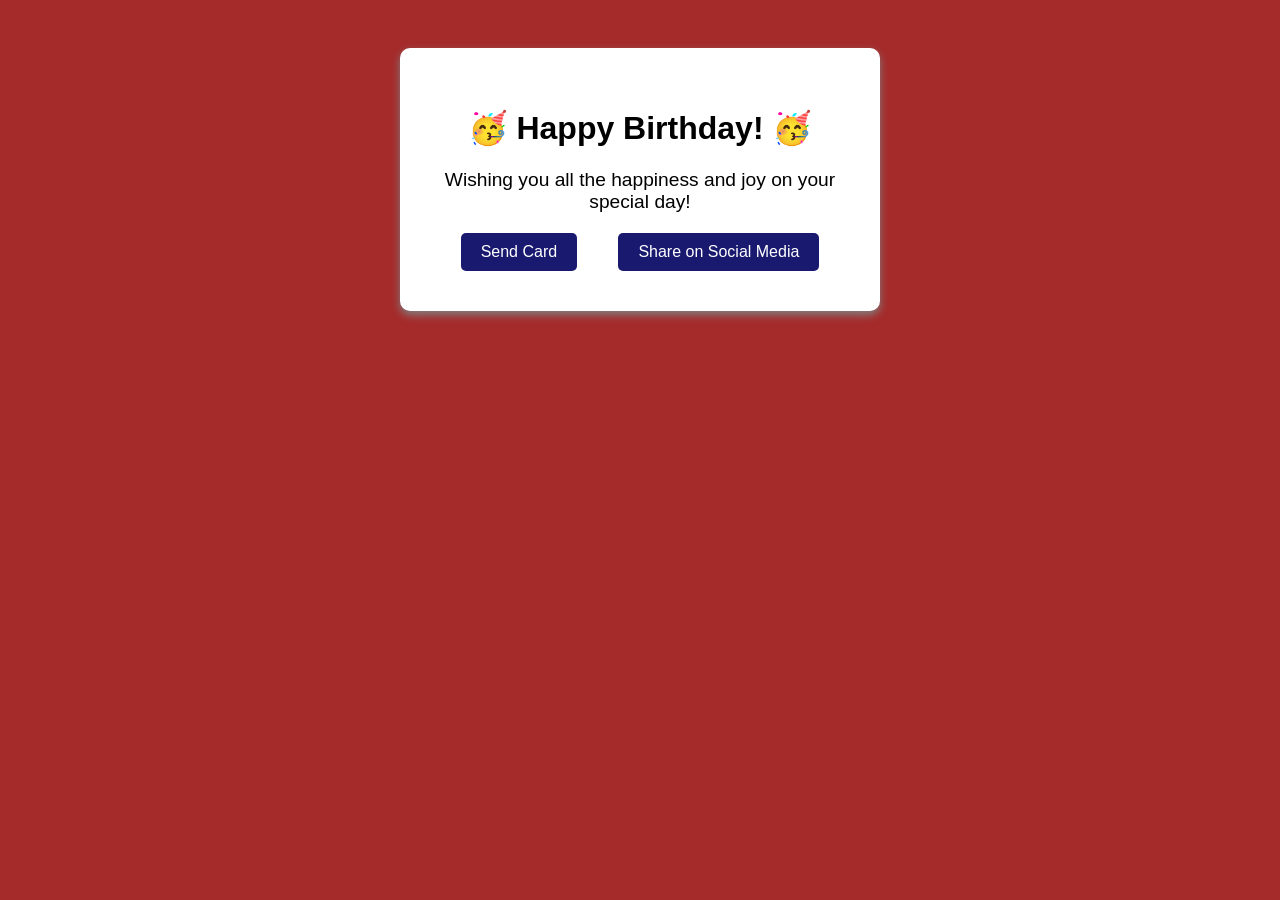
<file: workshops/birthday-card/index.html>
<!DOCTYPE html>
<html lang="en">
  <head>
    <meta charset="utf-8">
    <meta name="viewport" content="width=device-width, initial-scale=1.0">
    <title>Greeting Card</title>
    <link href="styles.css" rel="stylesheet">
  </head>
  <body>
    <div class="card" id="greeting-card">
      <h1>Happy Birthday!</h1>
      <p class="message">
        Wishing you all the happiness and joy on your special day!
      </p>
      <div class="card-links">
        <a href="#send" class="send-link">Send Card</a>
        <a href="#share" class="share-link">Share on Social Media</a>
      </div>
  	</div>
    <section id="send">
      <h2>Sending your card...</h2>
      <p>Card successfully sent to your recipient!</p>
    </section>
    <section id="share" display="none" >
      <
      <h2>Sharing your card...</h2>
      <p>Your card was shared on social media!</p>
    </section>
  </body>
</html>
</file>
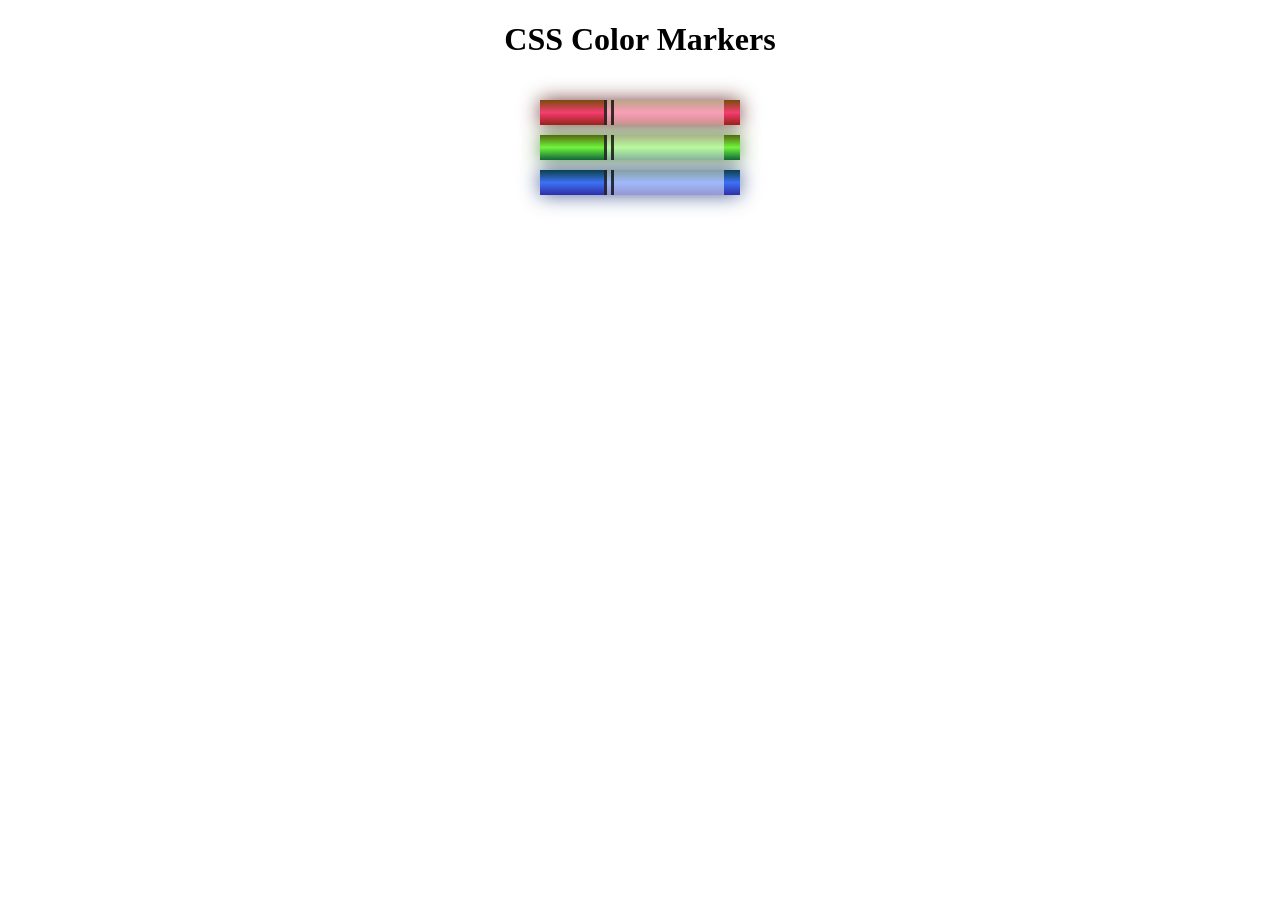
<file: workshops/color-marker/index.html>
<!DOCTYPE html>
<html lang="en">
  <head>
    <meta charset="utf-8">
    <meta name="viewport" content="width=device-width, initial-scale=1.0">
    <title>Colored Markers</title>
    <link rel="stylesheet" href="styles.css">
  </head>
  <body>
    <h1>CSS Color Markers</h1>
    <div class="container">
      <div class="marker red">
        <div class="cap"></div>
        <div class="sleeve"></div>
      </div>
      <div class="marker green">
        <div class="cap"></div>
        <div class="sleeve"></div>
      </div>
      <div class="marker blue">
        <div class="cap"></div>
        <div class="sleeve"></div>
      </div>
    </div>
  </body>
</html>
</file>
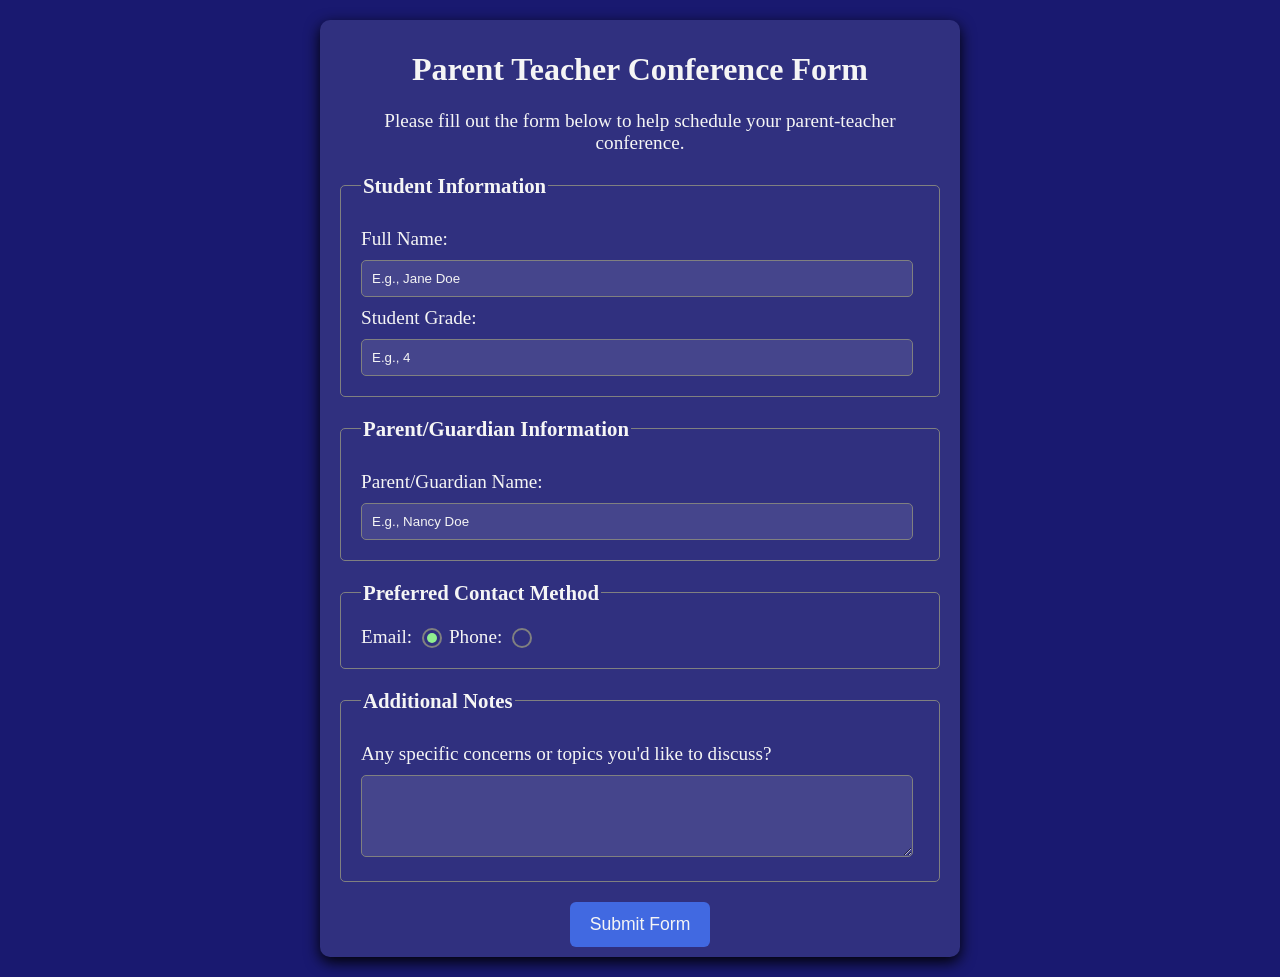
<file: workshops/comfrence-form/index.html>
<!DOCTYPE html>
<html lang="en">
  <head>
    <meta charset="utf-8">
    <meta name="viewport" content="width=device-width, initial-scale=1.0">
    <title>Parent Teacher Conference Form</title>
    <link rel="stylesheet" href="./styles.css" />
  </head>
  <body>
  <main class="container">
    <h1 class="title center">Parent Teacher Conference Form</h1>
    <p class="description center">Please fill out the form below to help schedule your parent-teacher conference.</p>

     <form>
        <fieldset>
          <legend>Student Information</legend>
          <label for="student-name">Full Name: </label>
          <input
            type="text"
            name="student-name"
            id="student-name"
            required
            placeholder="E.g., Jane Doe"
          />

          <label for="grade">Student Grade: </label>
          <input
            type="number"
            name="grade"
            id="grade"
            required
            placeholder="E.g., 4"
          />
        </fieldset>
        
        <fieldset>
          <legend>Parent/Guardian Information</legend>
          <label for="parent-name">Parent/Guardian Name: </label>
          <input
            type="text"
            name="parent-name"
            id="parent-name"
            required
            placeholder="E.g., Nancy Doe"
          />
        </fieldset>

        <fieldset>
          <legend>Preferred Contact Method</legend>
          <label class="contact-method" for="email">Email: </label>
          <input
            id="email"
            class="contact-method-radio-btn"
            type="radio"
            name="contact-method"
            value="email"
            checked
          />

          <label class="contact-method" for="phone">Phone: </label>
          <input
            id="phone"
            class="contact-method-radio-btn"
            type="radio"
            name="contact-method"
            value="phone"
          />
        </fieldset>

        <fieldset>
          <legend>Additional Notes</legend>
          <label for="notes"
            >Any specific concerns or topics you'd like to discuss?</label
          >
          <textarea id="notes" name="notes" rows="4" cols="50"></textarea>
        </fieldset>

        <button class="submit-btn" type="submit">Submit Form</button>
      </form>
  </main>
  </body>
</html>
</file>
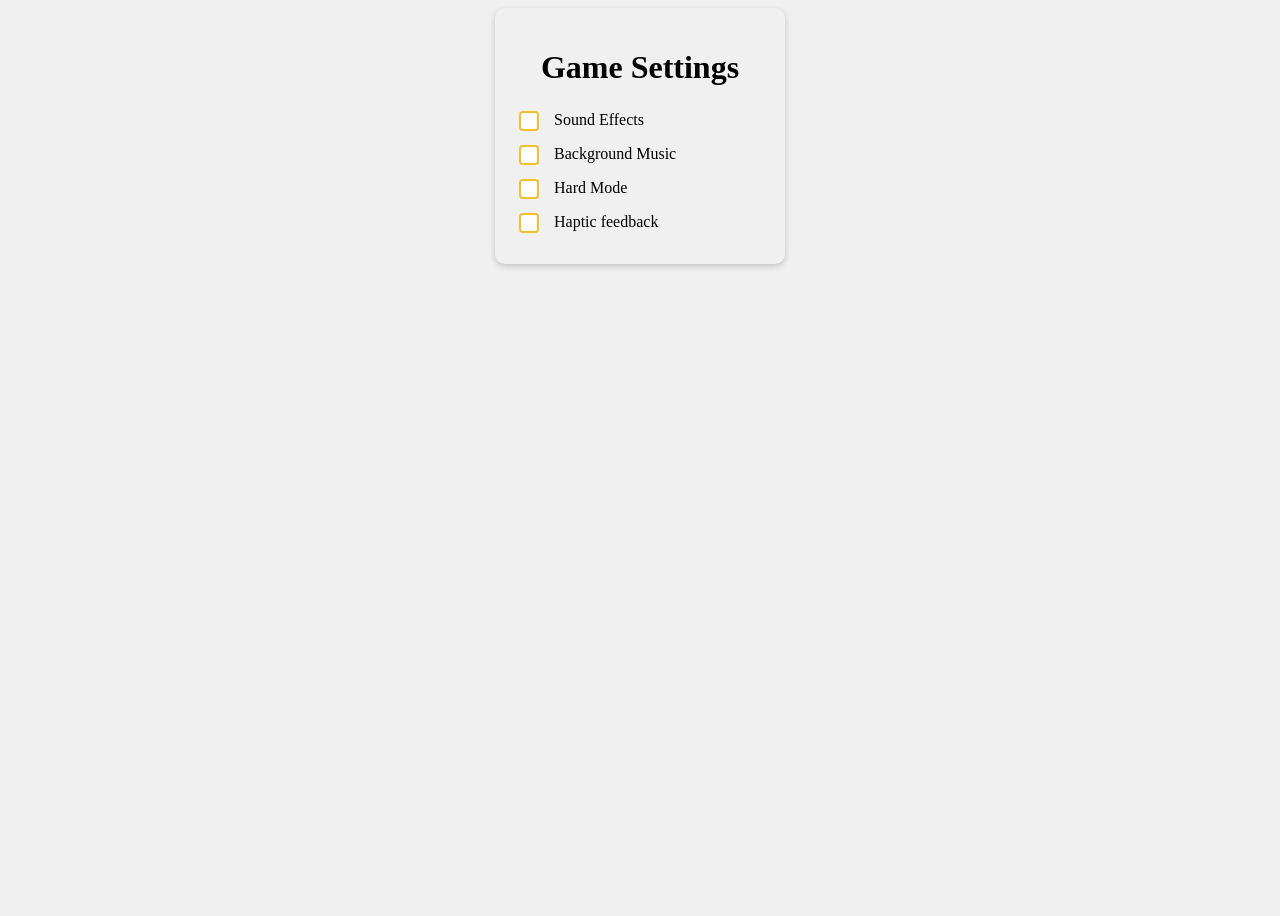
<file: workshops/game-setting/index.html>
<!DOCTYPE html>
<html lang="en">
  <head>
    <meta charset="UTF-8" />
    <meta name="viewport" content="width=device-width, initial-scale=1.0" />
    <title>Game Settings Panel</title>
    <link rel="stylesheet" href="styles.css" />
  </head>
  <body>
    <div class="settings-card">
      <h1>Game Settings</h1>
      <label> <input type="checkbox" />Sound Effects</label>
      <label> <input type="checkbox" />Background Music</label>
      <label> <input type="checkbox" />Hard Mode</label>
      <label> <input type="checkbox" />Haptic feedback</label>
    </div>
  </body>
</html>
</file>
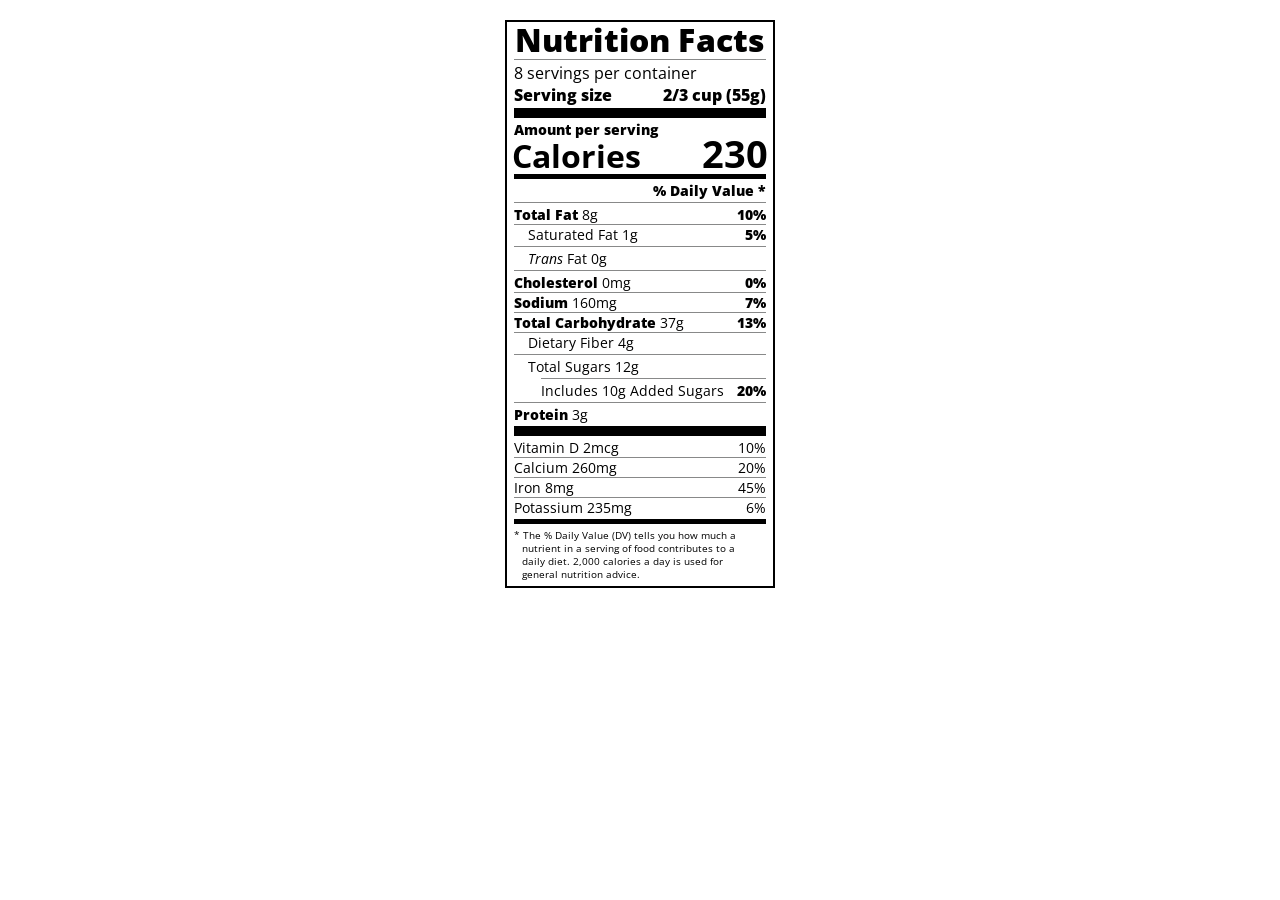
<file: workshops/nutrition-facts/index.html>
<!DOCTYPE html>
<html lang="en">

<head>
  <meta charset="UTF-8">
  <title>Nutrition Label</title>
  <link href="https://fonts.googleapis.com/css?family=Open+Sans:400,700,800" rel="stylesheet">
  <link href="./styles.css" rel="stylesheet">
</head>

<body>
  <div class="label">
    <header>
      <h1 class="bold">Nutrition Facts</h1>
      <div class="divider"></div>
      <p>8 servings per container</p>
      <p class="bold">Serving size <span>2/3 cup (55g)</span></p>
    </header>
    <div class="divider large"></div>
    <div class="calories-info">
      <div class="left-container">
        <h2 class="bold small-text">Amount per serving</h2>
        <p>Calories</p>
      </div>
      <span>230</span>
    </div>
    <div class="divider medium"></div>
    <div class="daily-value small-text">
      <p class="bold right no-divider">% Daily Value *</p>
      <div class="divider"></div>
      <p><span><span class="bold">Total Fat</span> 8g</span> <span class="bold">10%</span></p>
      <p class="indent no-divider">Saturated Fat 1g <span class="bold">5%</span></p>
      <div class="divider"></div>
      <p class="indent no-divider"><span><i>Trans</i> Fat 0g</span></p>
      <div class="divider"></div>
      <p><span><span class="bold">Cholesterol</span> 0mg</span> <span class="bold">0%</span></p>
      <p><span><span class="bold">Sodium</span> 160mg</span> <span class="bold">7%</span></p>
      <p><span><span class="bold">Total Carbohydrate</span> 37g</span> <span class="bold">13%</span></p>
      <p class="indent no-divider">Dietary Fiber 4g</p>
      <div class="divider"></div>
      <p class="indent no-divider">Total Sugars 12g</p>
      <div class="divider double-indent"></div>
      <p class="double-indent no-divider">Includes 10g Added Sugars <span class="bold">20%</span></p>
      <div class="divider"></div>
      <p class="no-divider"><span><span class="bold">Protein</span> 3g</span></p>
      <div class="divider large"></div>
      <p>Vitamin D 2mcg <span>10%</span></p>
      <p>Calcium 260mg <span>20%</span></p>
      <p>Iron 8mg <span>45%</span></p>
      <p class="no-divider">Potassium 235mg <span>6%</span></p>
    </div>
    <div class="divider medium"></div>
    <p class="note">* The % Daily Value (DV) tells you how much a nutrient in a serving of food contributes to a daily
      diet. 2,000 calories a day is used for general nutrition advice.</p>
  </div>
</body>
</html>
</file>
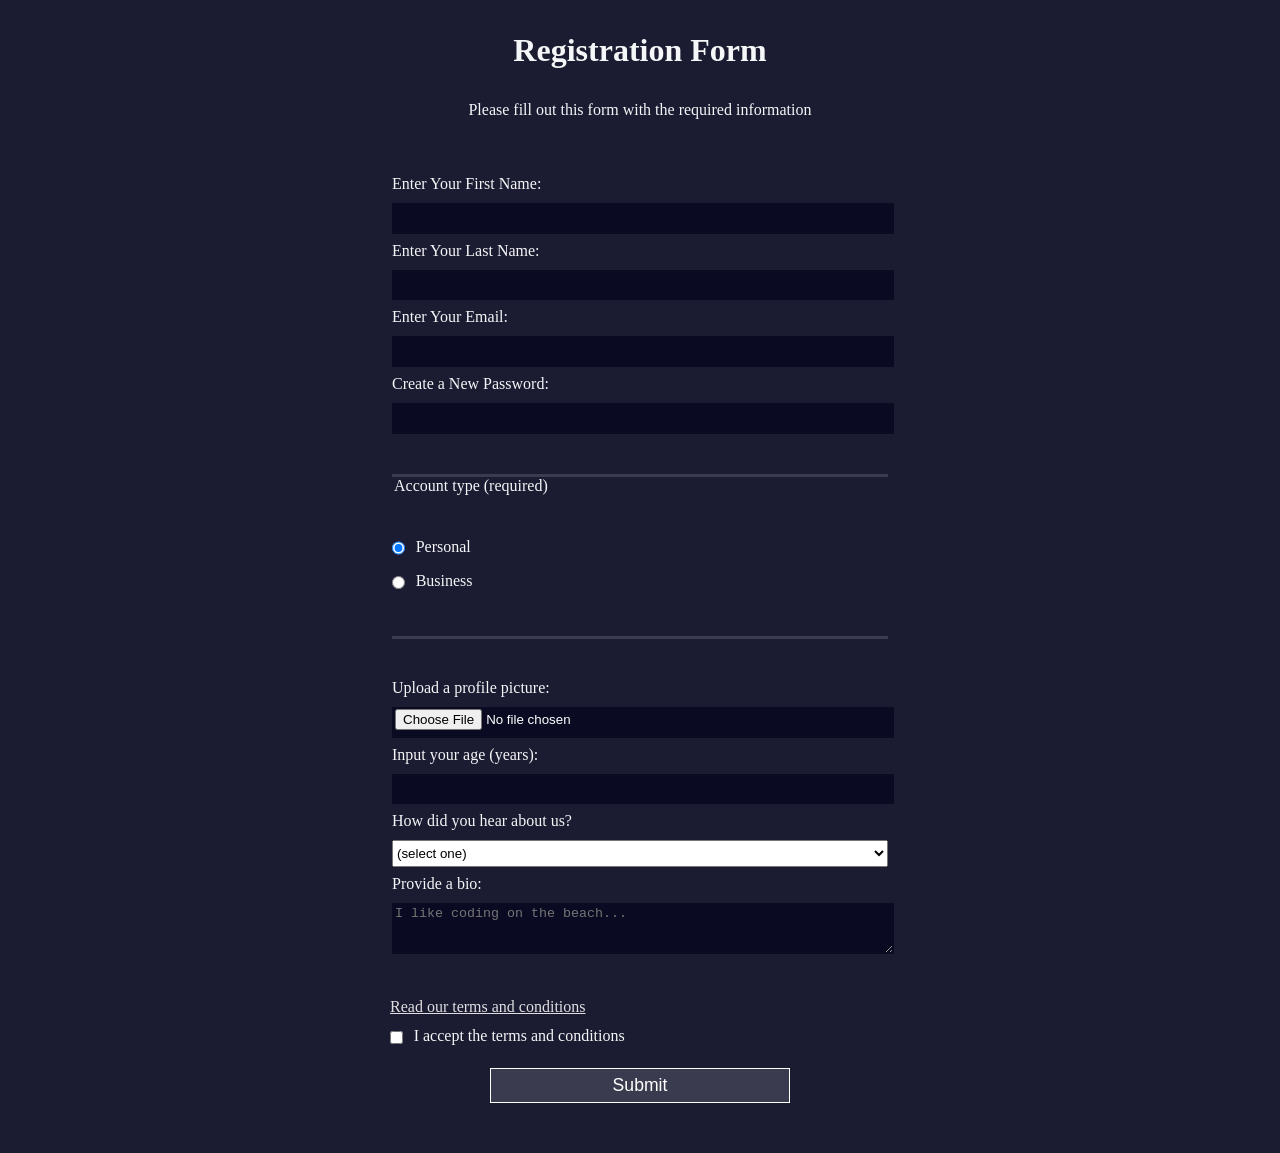
<file: workshops/registration-form/index.html>
<!DOCTYPE html>
<html lang="en">
<head>
  <meta charset="UTF-8">
  <title>Registration Form</title>
  <link rel="stylesheet" href="styles.css" />
</head>
<body>
  <h1>Registration Form</h1>
  <p>Please fill out this form with the required information</p>
  <form method="post" action='https://register-demo.freecodecamp.org'>
    <fieldset>
      <label for="first-name">Enter Your First Name: <input id="first-name" name="first-name" type="text" required /></label>
      <label for="last-name">Enter Your Last Name: <input id="last-name" name="last-name" type="text" required /></label>
      <label for="email">Enter Your Email: <input id="email" name="email" type="email" required /></label>
      <label for="new-password">Create a New Password: <input id="new-password" name="new-password" type="password" pattern="[a-z0-5]{8,}" required /></label>
    </fieldset>
    <fieldset>
      <legend>Account type (required)</legend>
      <label for="personal-account"><input id="personal-account" type="radio" name="account-type" value="personal" class="inline" checked /> Personal</label>
      <label for="business-account"><input id="business-account" type="radio" name="account-type" value="business" class="inline" /> Business</label>
    </fieldset>
    <fieldset>
      <label for="profile-picture">Upload a profile picture: <input id="profile-picture" type="file" name="file" /></label>
      <label for="age">Input your age (years): <input id="age" type="number" name="age" min="13" max="120" /></label>
      <label for="referrer">How did you hear about us?
        <select id="referrer" name="referrer">
          <option value="">(select one)</option>
          <option value="1">freeCodeCamp News</option>
          <option value="2">freeCodeCamp YouTube Channel</option>
          <option value="3">freeCodeCamp Forum</option>
          <option value="4">Other</option>
        </select>
      </label>
      <label for="bio">Provide a bio:
        <textarea id="bio" name="bio" rows="3" cols="30" placeholder="I like coding on the beach..."></textarea>
      </label>
    </fieldset>
    <a href="https://www.freecodecamp.org/news/terms-of-service">Read our terms and conditions</a>
    <label for="terms-and-conditions">
      <input class="inline" name="terms" id="terms-and-conditions" type="checkbox" required />
      I accept the terms and conditions
    </label>
    <input type="submit" value="Submit" />
  </form>
</body>
</html>
</file>
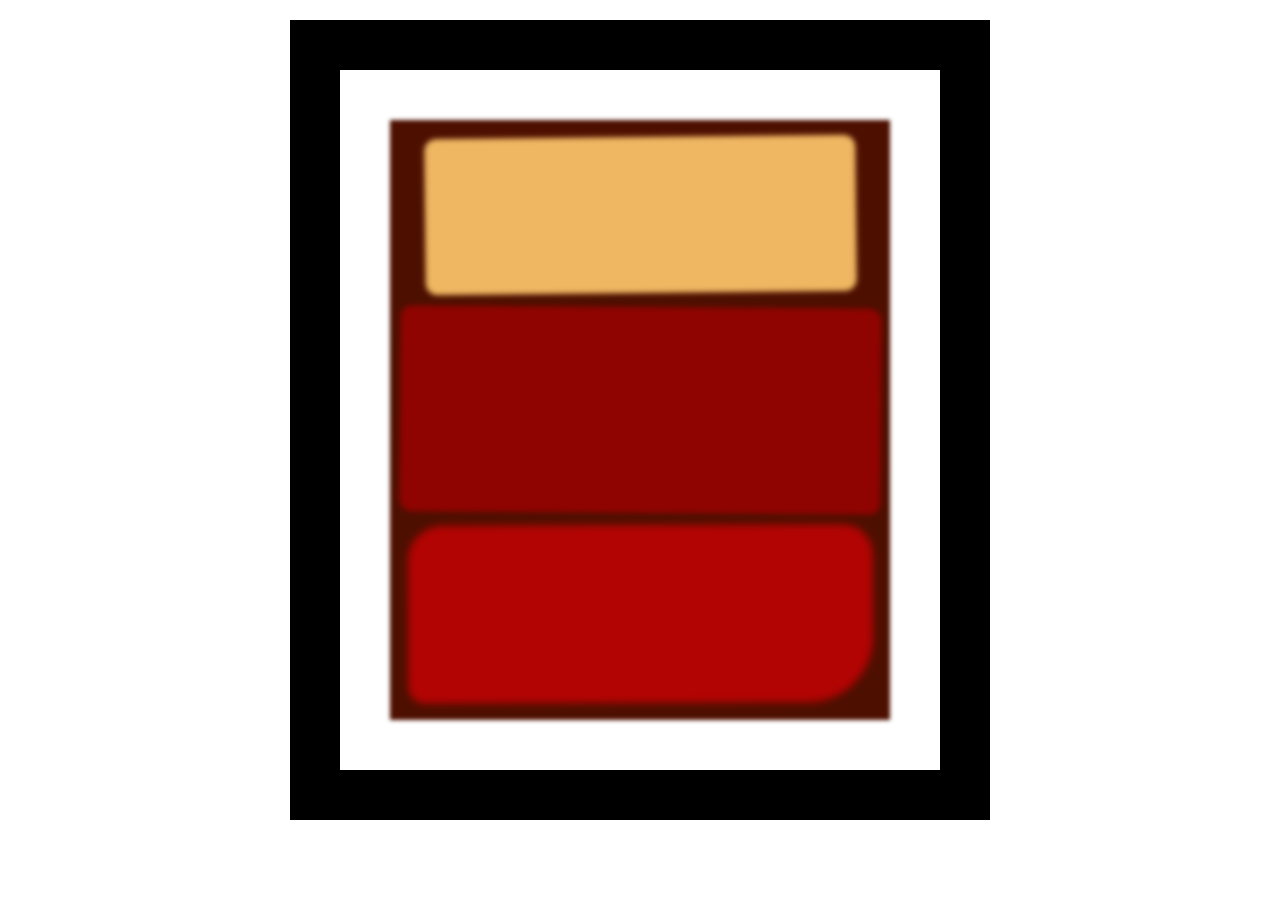
<file: workshops/rothk0-painting/index.html>
<!DOCTYPE html>
<html lang="en">
  <head>
    <meta charset="UTF-8">
    <title>Rothko Painting</title>
    <link href="./styles.css" rel="stylesheet">
  </head>
  <body>
    <div class="frame">
      <div class="canvas">
        <div class="one"></div>
        <div class="two"></div>
        <div class="three"></div>
      </div>
    </div>
  </body>
</html>
</file>
<file: workshops/birthday-card/styles.css>
body {
  font-family: Arial, sans-serif;
  padding: 40px;
  text-align: center;
  background-color: brown;
}

.card {
  background-color: white;
  max-width: 400px;
  padding: 40px;
  margin: 0 auto;
  border-radius: 10px;
  box-shadow: 0 4px 8px gray;
  transition: transform 0.3s, background-color 0.3s ease
}

.card:hover {
  background-color: khaki;
  transform: scale(1.1);
}

h1::before {
  content: "🥳 ";
}

h1::after {
  content: " 🥳";
}

.message {
  font-size: 1.2em;
  margin-bottom: 20px;
}

.card-links {
  margin-top: 20px;
  display: flex;
  justify-content: space-around;
}

.card-links a {
  text-decoration: none;
  font-size: 1em;
  padding: 10px 20px;
  border-radius: 5px;
  color: white;
  background-color: midnightblue;
  transition: background-color 0.3s ease;
}

.card-links a:hover {
  background-color: orangered;
}

.card-links a:active {
  background-color: midnightblue;
}

.card-links a:focus {
  outline: 2px solid yellow;
}

.card-links a:visited {
  color: crimson;
}

section {
  margin: 20px auto;
  max-width: 600px;
  background-color: whitesmoke;
  padding: 20px;
  border-radius: 10px;
display: none;  
}
section:target {
display: block;
}
section:hover{
  transform: skewX(10deg);
}
</file>
<file: workshops/color-marker/styles.css>
h1 {
  text-align: center;
}

.container {
  background-color: rgb(255, 255, 255);
  padding: 10px 0;
}

.marker {
  width: 200px;
  height: 25px;
  margin: 10px auto;
}

.cap {
  width: 60px;
  height: 25px;
}

.sleeve {
  width: 110px;
  height: 25px;
  background-color: rgba(255, 255, 255, 0.5);
  border-left: 10px double rgba(0, 0, 0, 0.75);
}

.cap, .sleeve {
  display: inline-block;
}

.red {
  background: linear-gradient(rgb(122, 74, 14), rgb(245, 62, 113), rgb(162, 27, 27));
  box-shadow: 0 0 20px 0 rgba(83, 14, 14, 0.8);
}

.green {
  background: linear-gradient(#55680D, #71F53E, #116C31);
  box-shadow: 0 0 20px 0 #3B7E20CC;
}

.blue {
  background: linear-gradient(hsl(186, 76%, 16%), hsl(223, 90%, 60%), hsl(240, 56%, 42%));
  box-shadow: 0 0 20px 0 hsla(223, 59%, 31%, 0.8);
}
</file>
<file: workshops/comfrence-form/styles.css>
body {
  background-color: MidnightBlue;
  color: whitesmoke;
}

.container {
    background-color: #ffffff1a;
    width: 80%;
    max-width: 600px;
    border-radius: 10px;
    margin: 20px auto;
    padding: 10px 20px;
    box-shadow: 0 5px 15px black;  
}

.center {
  text-align: center;
}

.description {
  font-size: 1.2rem;
}

fieldset {
  border: 1px solid gray;
  border-radius: 5px;
  margin: 20px 0;
  padding: 20px;
}

fieldset legend {
  font-size: 1.3rem;
  font-weight: 600;
}

label {
  font-size: 1.2rem;
}

label:not(.contact-method) {
  display: block;
  margin: 10px 0;
}

input:not(.contact-method-radio-btn),
textarea {
  background-color: #ffffff1a;
  width: 95%;
  border: 1px solid gray;
  border-radius: 5px;
  padding: 10px;
}

input,
input::placeholder,
textarea {
  color: whitesmoke;
}


.contact-method-radio-btn {
  appearance: none;
  width: 20px;
  height: 20px;
  border-radius: 50%;
  border: 2px solid gray;
  vertical-align: bottom;
}

.contact-method-radio-btn::before {
  display: block;
  content: " ";
  width: 10px;
  height: 10px;
  border-radius: 50%;
  transform: translate(3px, 3px) scale(0);
  transition: all 0.3s ease-in;
}

.contact-method-radio-btn:checked::before {
  transform: translate(3px, 3px) scale(1);
  background-color: lightgreen;
}

.submit-btn {
  cursor: pointer;
  background-color: royalblue;
  color: whitesmoke;
  border: none;
  border-radius: 6px;
  padding: 12px 20px;
  font-size: 1.1rem;
  display: block;
  margin: auto;
}

.submit-btn:hover {
  background-color: midnightblue;
}
</file>
<file: workshops/game-setting/styles.css>
body {
  height: 100vh;
  background-color: #f0f0f0;
  text-align: center;
}

.settings-card {
  max-width: 250px;
  padding: 20px;
  border-radius: 10px;
  box-shadow: 0 2px 6px rgba(0, 0, 0, 0.2);
  margin: auto;
  text-align: left;
}

h1 {
  text-align: center;
}

label {
  display: block;
  cursor: pointer;
  margin: 8px auto;
}

input[type='checkbox'] {
  width: 20px;
  height: 20px;
  cursor: pointer;
  appearance: none;
  border: 2px solid #f1be32;
  border-radius: 4px;
  background-color: white;
  transition: all 0.3s;
  vertical-align: middle;
  margin-right: 15px;
}

input[type='checkbox']:checked {
  background-color: #f1be32;
  border-color: #e2a60d;
}

input[type="checkbox"]:checked::after {
  content: "✓";
  display: block;
  text-align: center;
font-weight: bold;
color: white;
line-height: 20px;  
}
</file>
<file: workshops/nutrition-facts/styles.css>
* {
  box-sizing: border-box;
}

html {
  font-size: 16px;
}

body {
  font-family: 'Open Sans', sans-serif;
}

.label {
  border: 2px solid black;
  width: 270px;
  margin: 20px auto;
  padding: 0 7px;
}

header h1 {
  text-align: center;
  margin: -4px 0;
  letter-spacing: 0.15px
}

p {
  margin: 0;
  display: flex;
  justify-content: space-between;
}

.divider {
  border-bottom: 1px solid #888989;
  margin: 2px 0;
}

.bold {
  font-weight: 800;
}

.large {
  height: 10px;
}

.large, .medium {
  background-color: black;
  border: 0;
}

.medium {
  height: 5px;
}

.small-text {
  font-size: 0.85rem;
}


.calories-info {
  display: flex;
  justify-content: space-between;
  align-items: flex-end;
}

.calories-info h2 {
  margin: 0;
}

.left-container p {
  margin: -5px -2px;
  font-size: 2em;
  font-weight: 700;
}

.calories-info span {
  margin: -7px -2px;
  font-size: 2.4em;
  font-weight: 700;
}

.right {
  justify-content: flex-end;
}

.indent {
  margin-left: 1em;
}

.double-indent {
  margin-left: 2em;
}

.daily-value p:not(.no-divider) {
  border-bottom: 1px solid #888989;
}

.note {
  font-size: 0.6rem;
  margin: 5px 0;
  padding: 0 8px;
  text-indent: -8px;
}
</file>
<file: workshops/registration-form/styles.css>
body {
  width: 100%;
  height: 100vh;
  margin: 0;
  background-color: #1b1b32;
  color: #f5f6f7;
  font-family: Tahoma;
  font-size: 16px;
}

h1, p {
  margin: 1em auto;
  text-align: center;
}

form {
  width: 60vw;
  max-width: 500px;
  min-width: 300px;
  margin: 0 auto;
  padding-bottom: 2em;
}

fieldset {
  border: none;
  padding: 2rem 0;
  border-bottom: 3px solid #3b3b4f;
}

fieldset:last-of-type {
  border-bottom: none;
}

label {
  display: block;
  margin: 0.5rem 0;
}

input,
textarea,
select {
  margin: 10px 0 0 0;
  width: 100%;
  min-height: 2em;
}

input, textarea {
  background-color: #0a0a23;
  border: 1px solid #0a0a23;
  color: #ffffff;
}

.inline {
  width: unset;
  margin: 0 0.5em 0 0;
  vertical-align: middle;
}

input[type="submit"] {
  display: block;
  width: 60%;
  margin: 1em auto;
  height: 2em;
  font-size: 1.1rem;
  background-color: #3b3b4f;
  border-color: white;
  min-width: 300px;
}

input[type="file"] {
  padding: 1px 2px;
}

a {
  color: #dfdfe2;
}
</file>
<file: workshops/rothk0-painting/styles.css>
.canvas {
  width: 500px;
  height: 600px;
  background-color: #4d0f00;
  overflow: hidden;
  filter: blur(2px);
}

.frame {
  border: 50px solid black;
  width: 500px;
  padding: 50px;
  margin: 20px auto;
}

.one {
  width: 425px;
  height: 150px;
  background-color: #efb762;
  margin: 20px auto;
  box-shadow: 0 0 3px 3px #efb762;
  border-radius: 9px;
  transform: rotate(-0.6deg);
}

.two {
  width: 475px;
  height: 200px;
  background-color: #8f0401;
  margin: 0 auto 20px;
  box-shadow: 0 0 3px 3px #8f0401;
  border-radius: 8px 10px;
  transform: rotate(0.4deg);
}

.one, .two {
  filter: blur(1px);
}

.three {
  width: 91%;
  height: 28%;
  background-color: #b20403;
  margin: auto;
  filter: blur(2px);
  box-shadow: 0 0 5px 5px #b20403;
  border-radius: 30px 25px 60px 12px;
transform: rotate(-0.2deg)  
}
</file>
